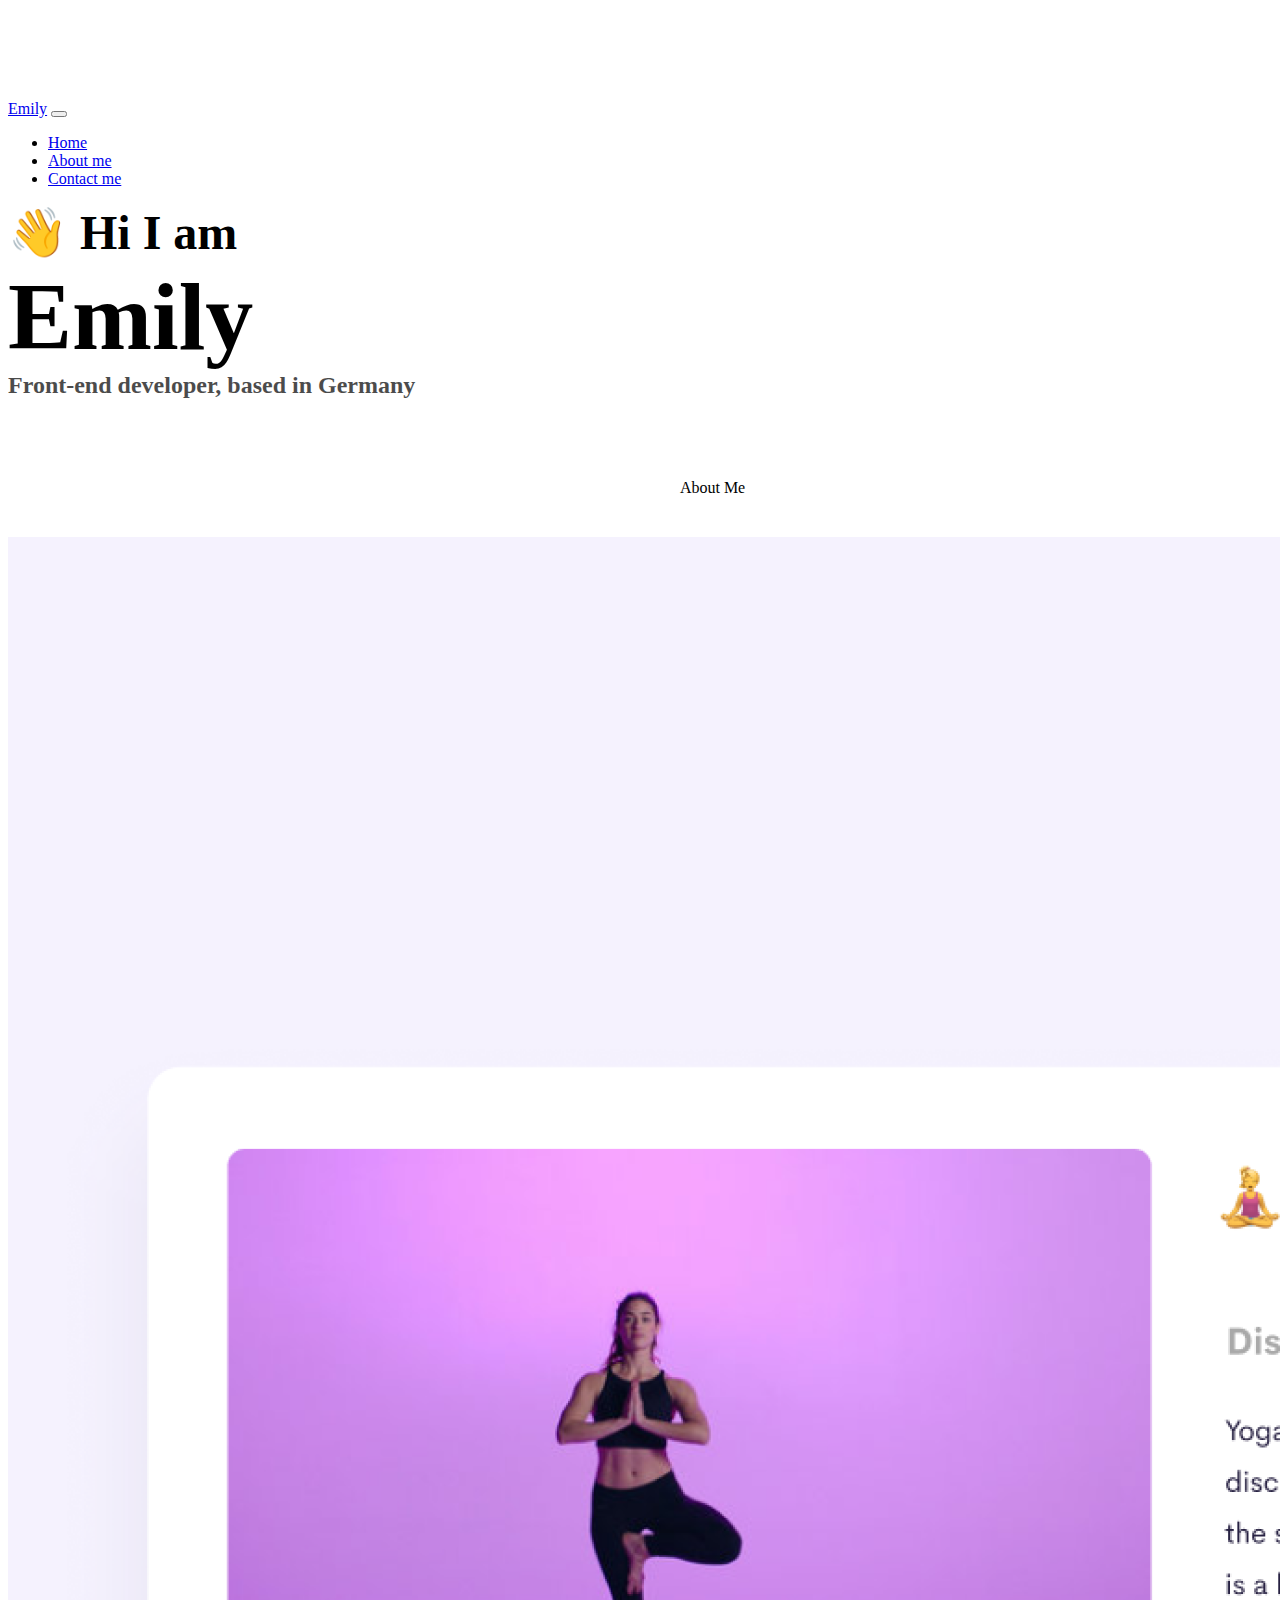
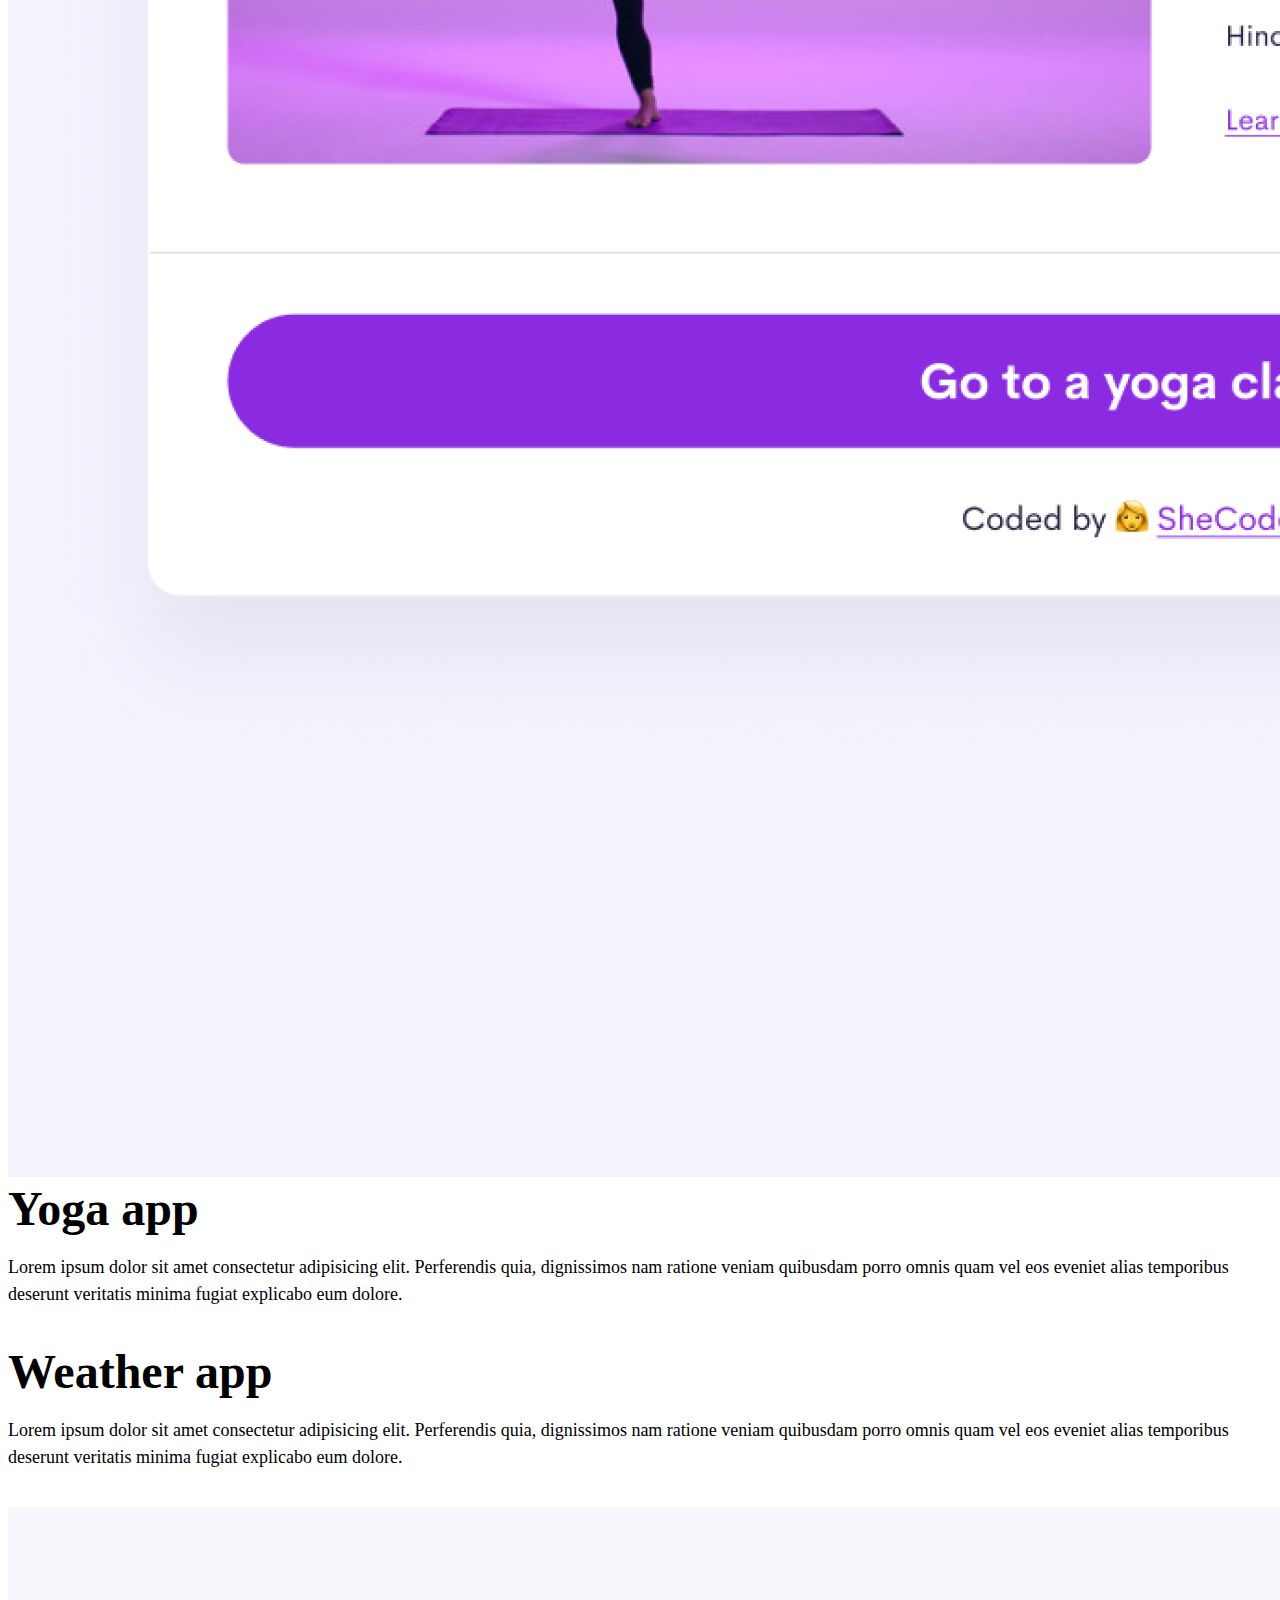
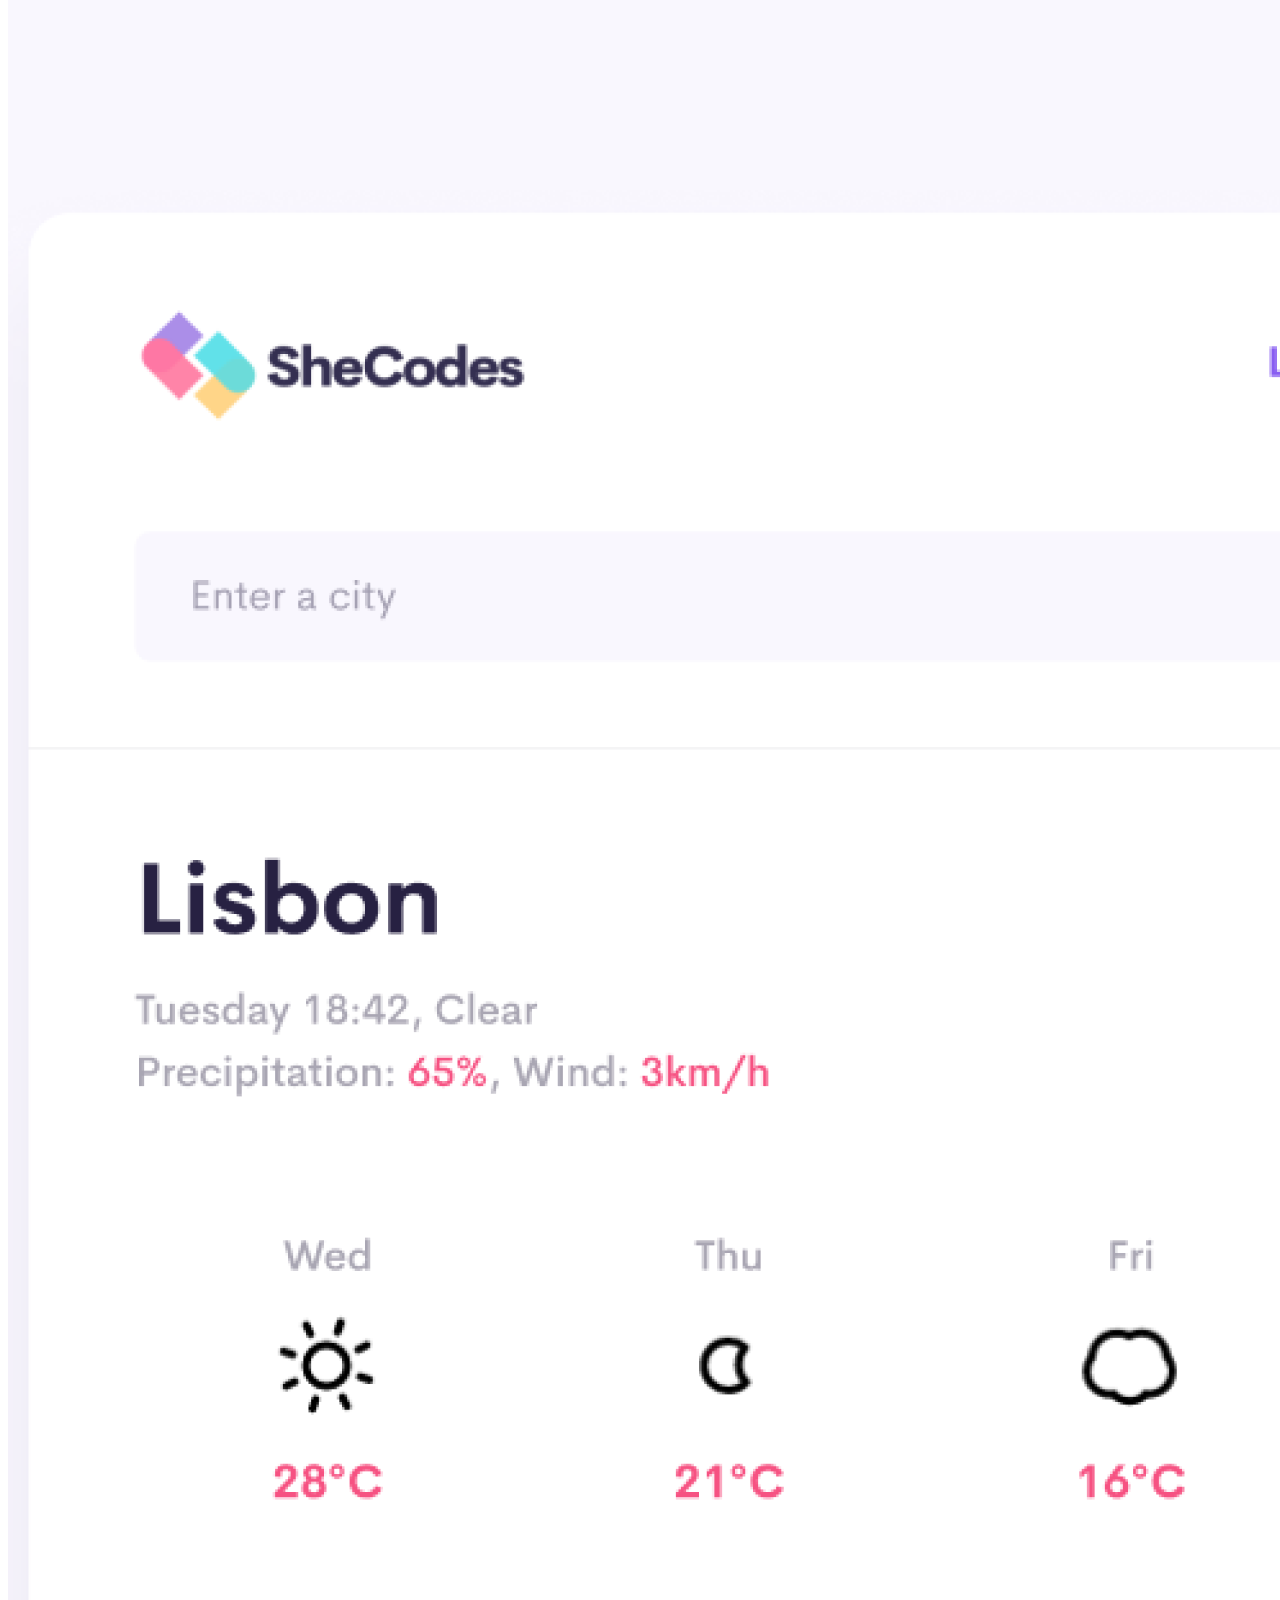
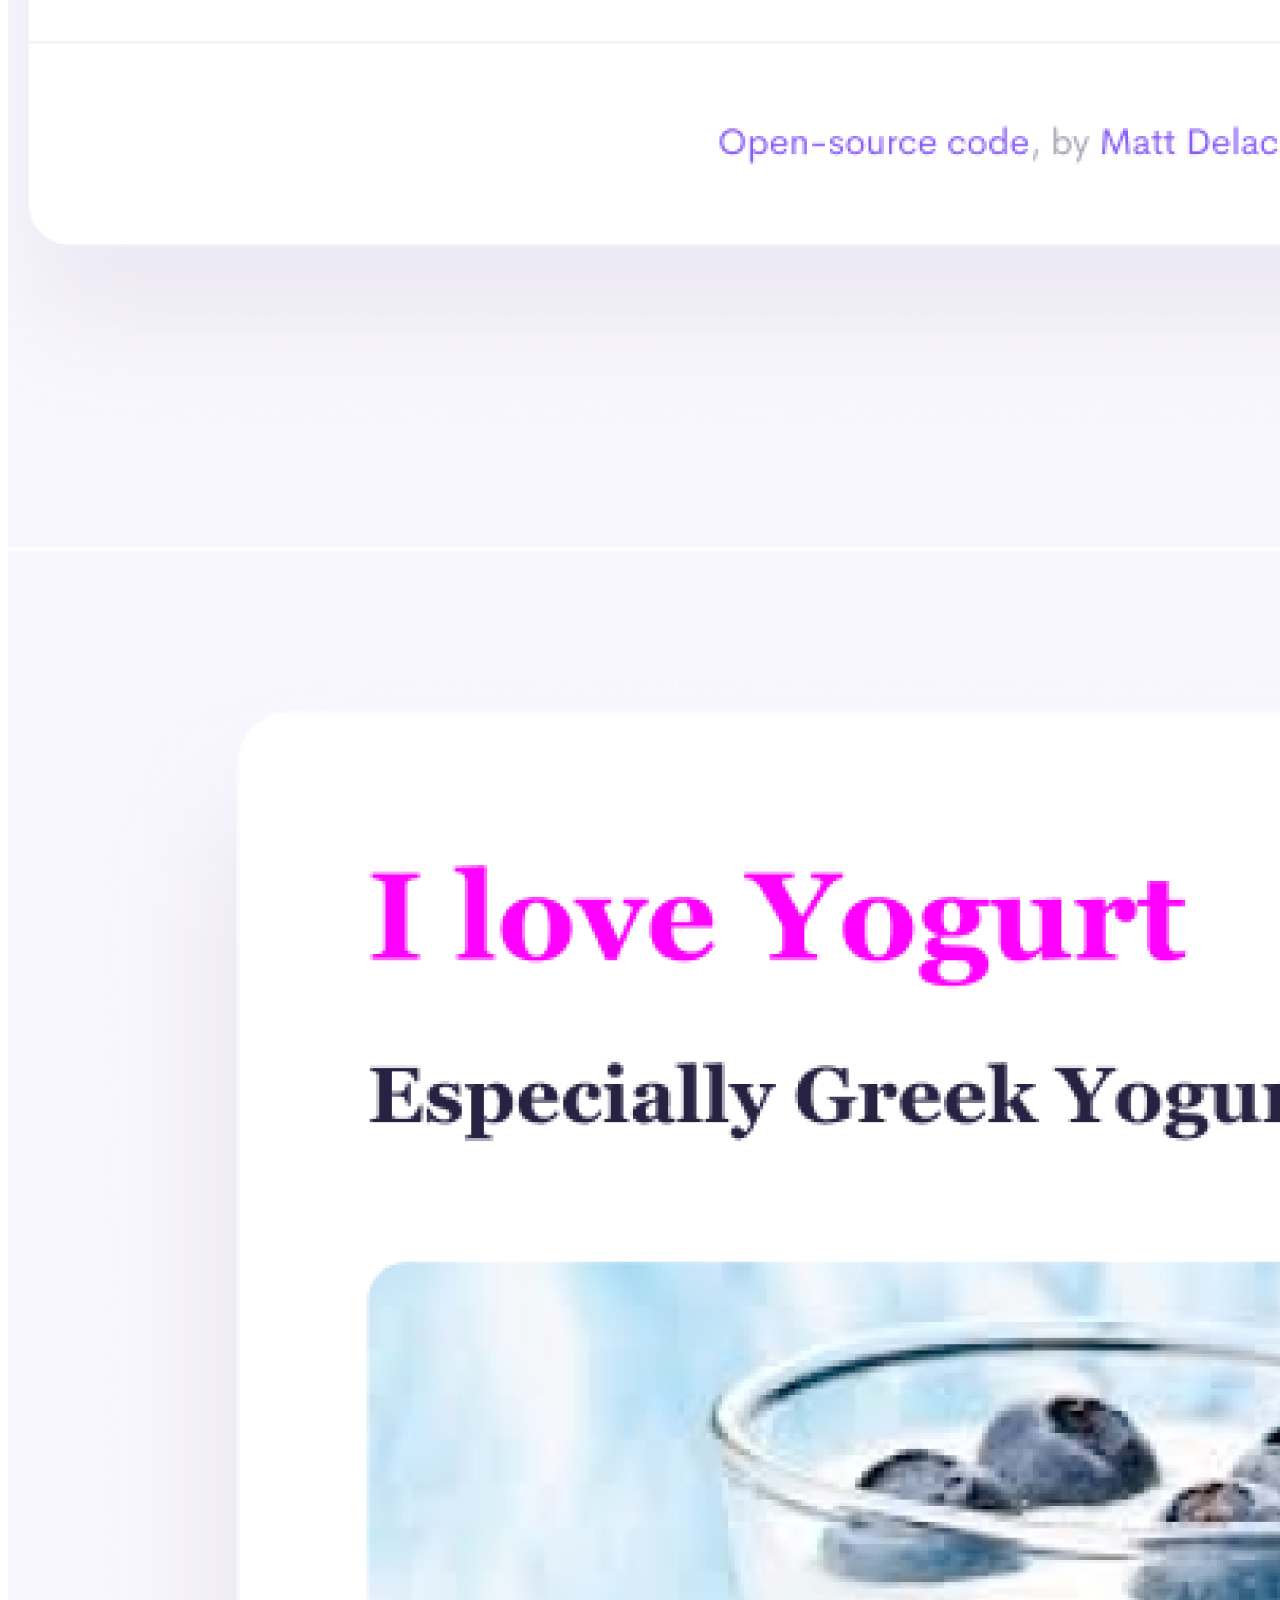
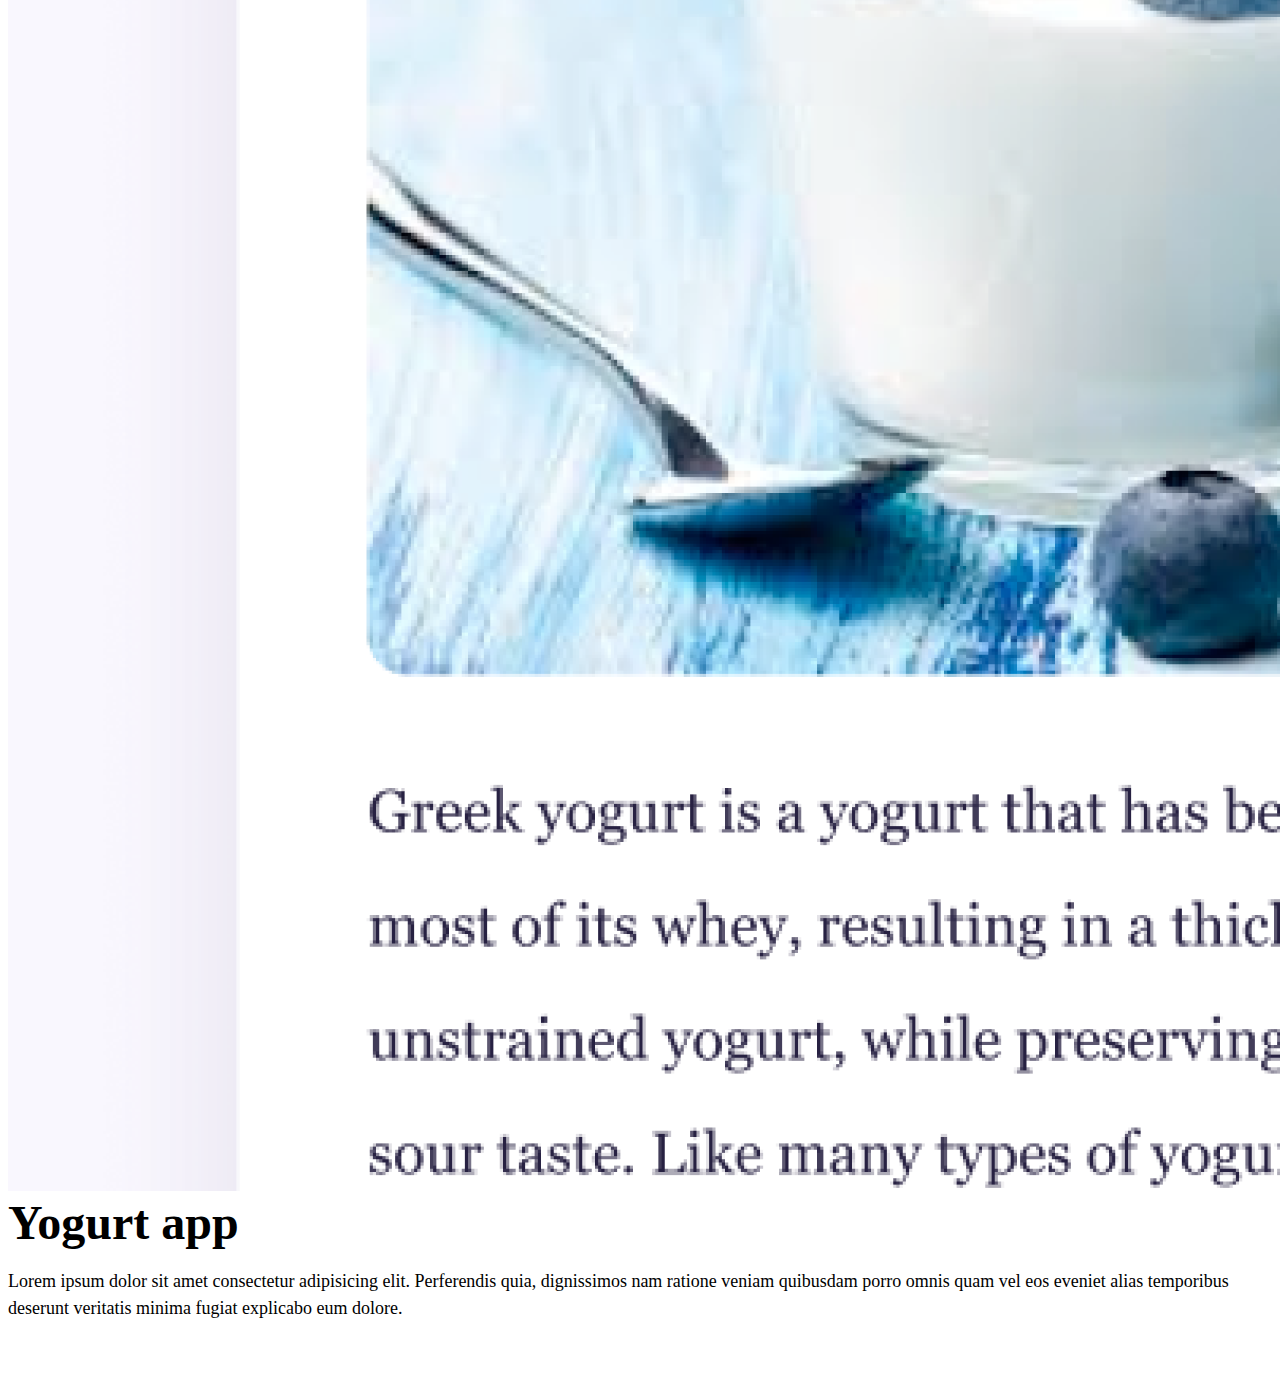
<file: index.html>
<!DOCTYPE html>
<html lang="en">
  <head>
    <meta charset="UTF-8" />
    <meta http-equiv="X-UA-Compatible" content="IE=edge" />
    <meta name="viewport" content="width=device-width, initial-scale=1.0" />
    <title>[YOUR NAME]</title>
    <link
      href="https://cdn.jsdelivr.net/npm/bootstrap@5.0.0-beta2/dist/css/bootstrap.min.css"
      rel="stylesheet"
      integrity="sha384-BmbxuPwQa2lc/FVzBcNJ7UAyJxM6wuqIj61tLrc4wSX0szH/Ev+nYRRuWlolflfl"
      crossorigin="anonymous"
    />
    <script
      src="https://cdn.jsdelivr.net/npm/bootstrap@5.0.0-beta2/dist/js/bootstrap.bundle.min.js"
      integrity="sha384-b5kHyXgcpbZJO/tY9Ul7kGkf1S0CWuKcCD38l8YkeH8z8QjE0GmW1gYU5S9FOnJ0"
      crossorigin="anonymous"
    ></script>
    <link rel="stylesheet" href="style.css" />
  </head>
  <body>
    <nav class="navbar navbar-expand-lg navbar-light bg-light fixed-top">
      <div class="container">
        <a class="navbar-brand" href="index.html">Emily</a>
        <button
          class="navbar-toggler"
          type="button"
          data-bs-toggle="collapse"
          data-bs-target="#navbarNav"
          aria-controls="navbarNav"
          aria-expanded="false"
          aria-label="Toggle navigation"
        >
          <span class="navbar-toggler-icon"></span>
        </button>
        <div class="collapse navbar-collapse" id="navbarNav">
          <ul class="navbar-nav">
            <li class="nav-item">
              <a class="nav-link active" aria-current="page" href="index.html"
                >Home</a
              >
            </li>
            <li class="nav-item">
              <a class="nav-link" href="about.html">About me</a>
            </li>
            <li class="nav-item">
              <a class="nav-link" href="about.html#contact">Contact me</a>
            </li>
          </ul>
        </div>
      </div>
    </nav>
    <h2 class="text-center">👋 Hi I am</h2>
    <h1 class="text-center">Emily</h1>
    <h3 class="text-center">Front-end developer, based in Germany</h3>
    <div class="navigation-links mb-5">
      <a href="about.html#contact" class="primary-link">Contact me</a>
      <a href="about.html" class="secondary-link">About me</a>
    </div>
    <div class="container">
      <div class="row">
        <div class="col-6">
          <img src="images/yoga.png" class="img-fluid rounded" />
        </div>
        <div class="col-6">
          <h2 class="mb-3">Yoga app</h2>
          <p>
            Lorem ipsum dolor sit amet consectetur adipisicing elit. Perferendis
            quia, dignissimos nam ratione veniam quibusdam porro omnis quam vel
            eos eveniet alias temporibus deserunt veritatis minima fugiat
            explicabo eum dolore.
          </p>
          <div class="mt-5">
            <a href="#" class="primary-link">Launch Yoga App</a>
          </div>
        </div>
      </div>
      <div class="row mt-5">
        <div class="col-6">
          <h2 class="mb-3">Weather app</h2>
          <p>
            Lorem ipsum dolor sit amet consectetur adipisicing elit. Perferendis
            quia, dignissimos nam ratione veniam quibusdam porro omnis quam vel
            eos eveniet alias temporibus deserunt veritatis minima fugiat
            explicabo eum dolore.
          </p>
          <div class="mt-5">
            <a href="#" class="primary-link">Launch Weather App</a>
          </div>
        </div>
        <div class="col-6">
          <img src="images/weather.png" class="img-fluid rounded" />
        </div>
      </div>
      <div class="row mt-5">
        <div class="col-6">
          <img src="images/yogurt.png" class="img-fluid rounded" />
        </div>
        <div class="col-6">
          <h2 class="mb-3">Yogurt app</h2>
          <p>
            Lorem ipsum dolor sit amet consectetur adipisicing elit. Perferendis
            quia, dignissimos nam ratione veniam quibusdam porro omnis quam vel
            eos eveniet alias temporibus deserunt veritatis minima fugiat
            explicabo eum dolore.
          </p>
          <div class="mt-5">
            <a href="#" class="primary-link">Launch Weather App</a>
          </div>
        </div>
      </div>
    </div>
  </body>
</html>
</file>
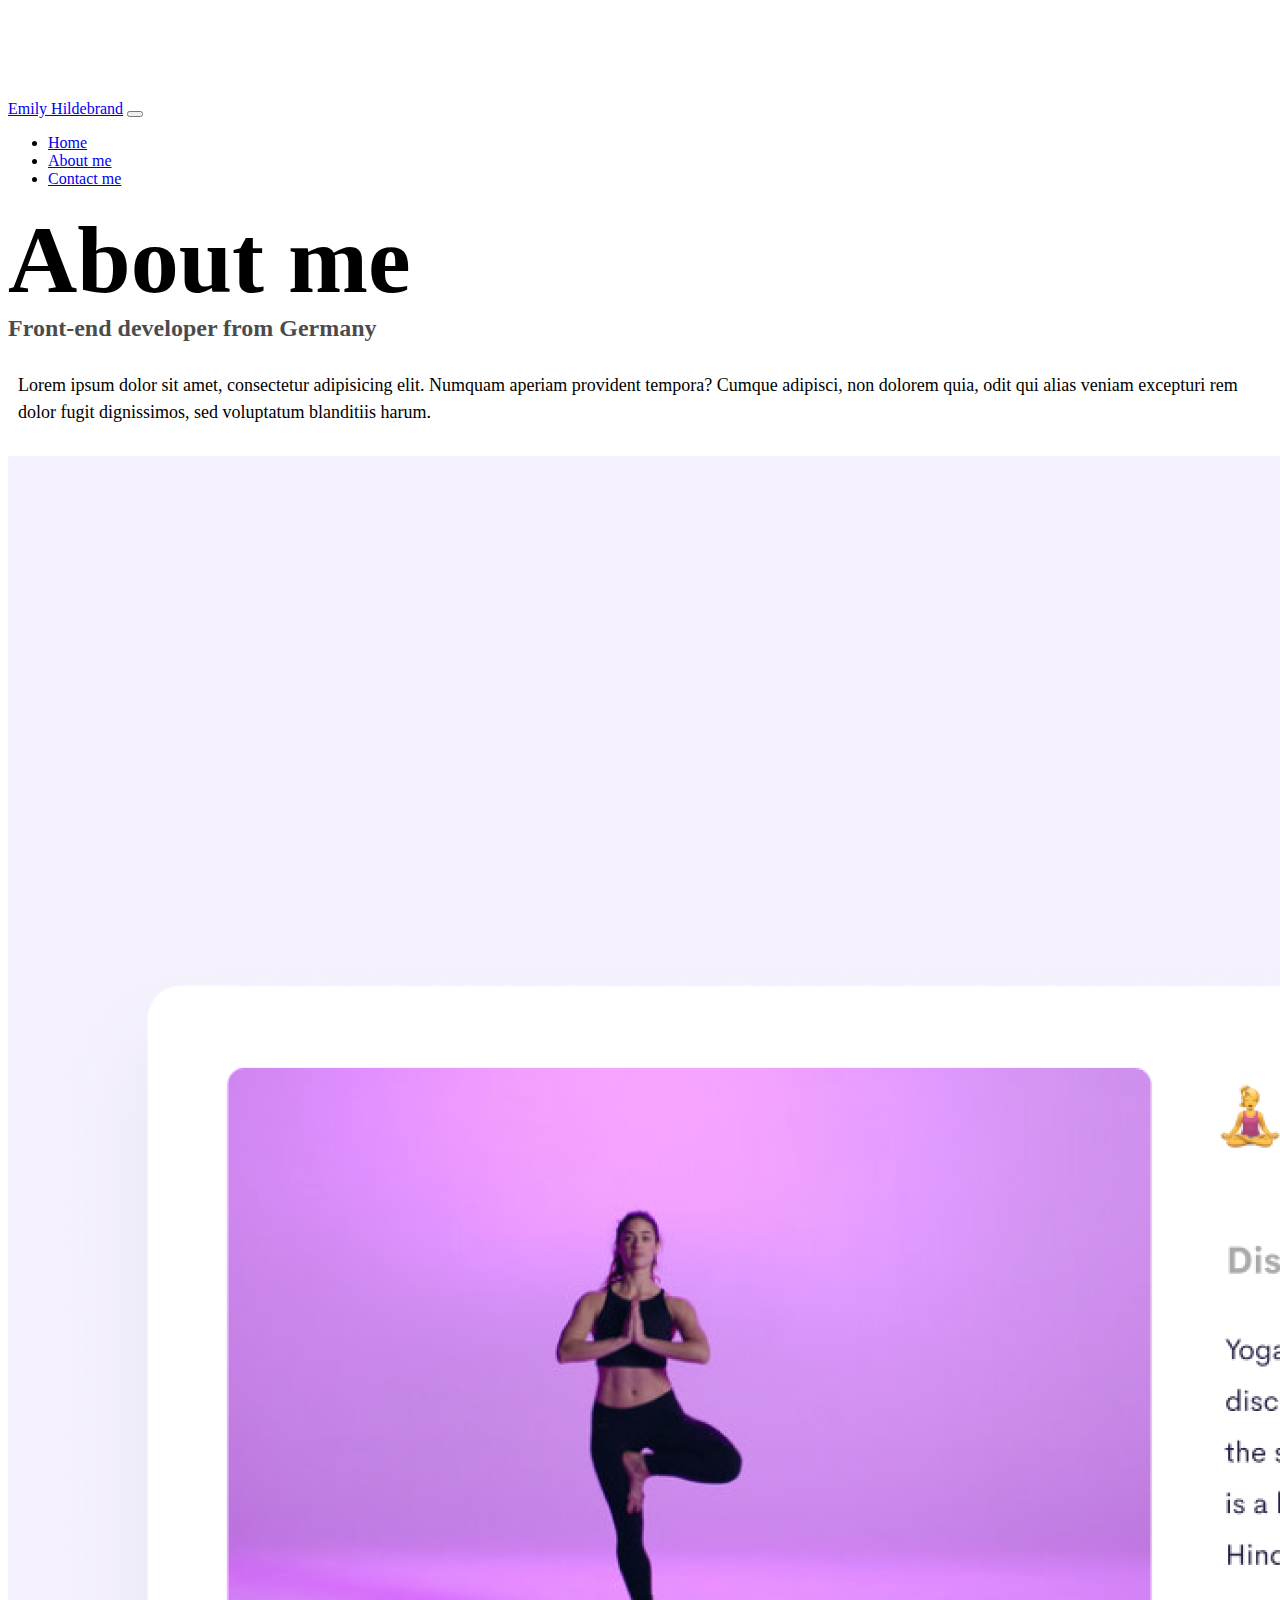
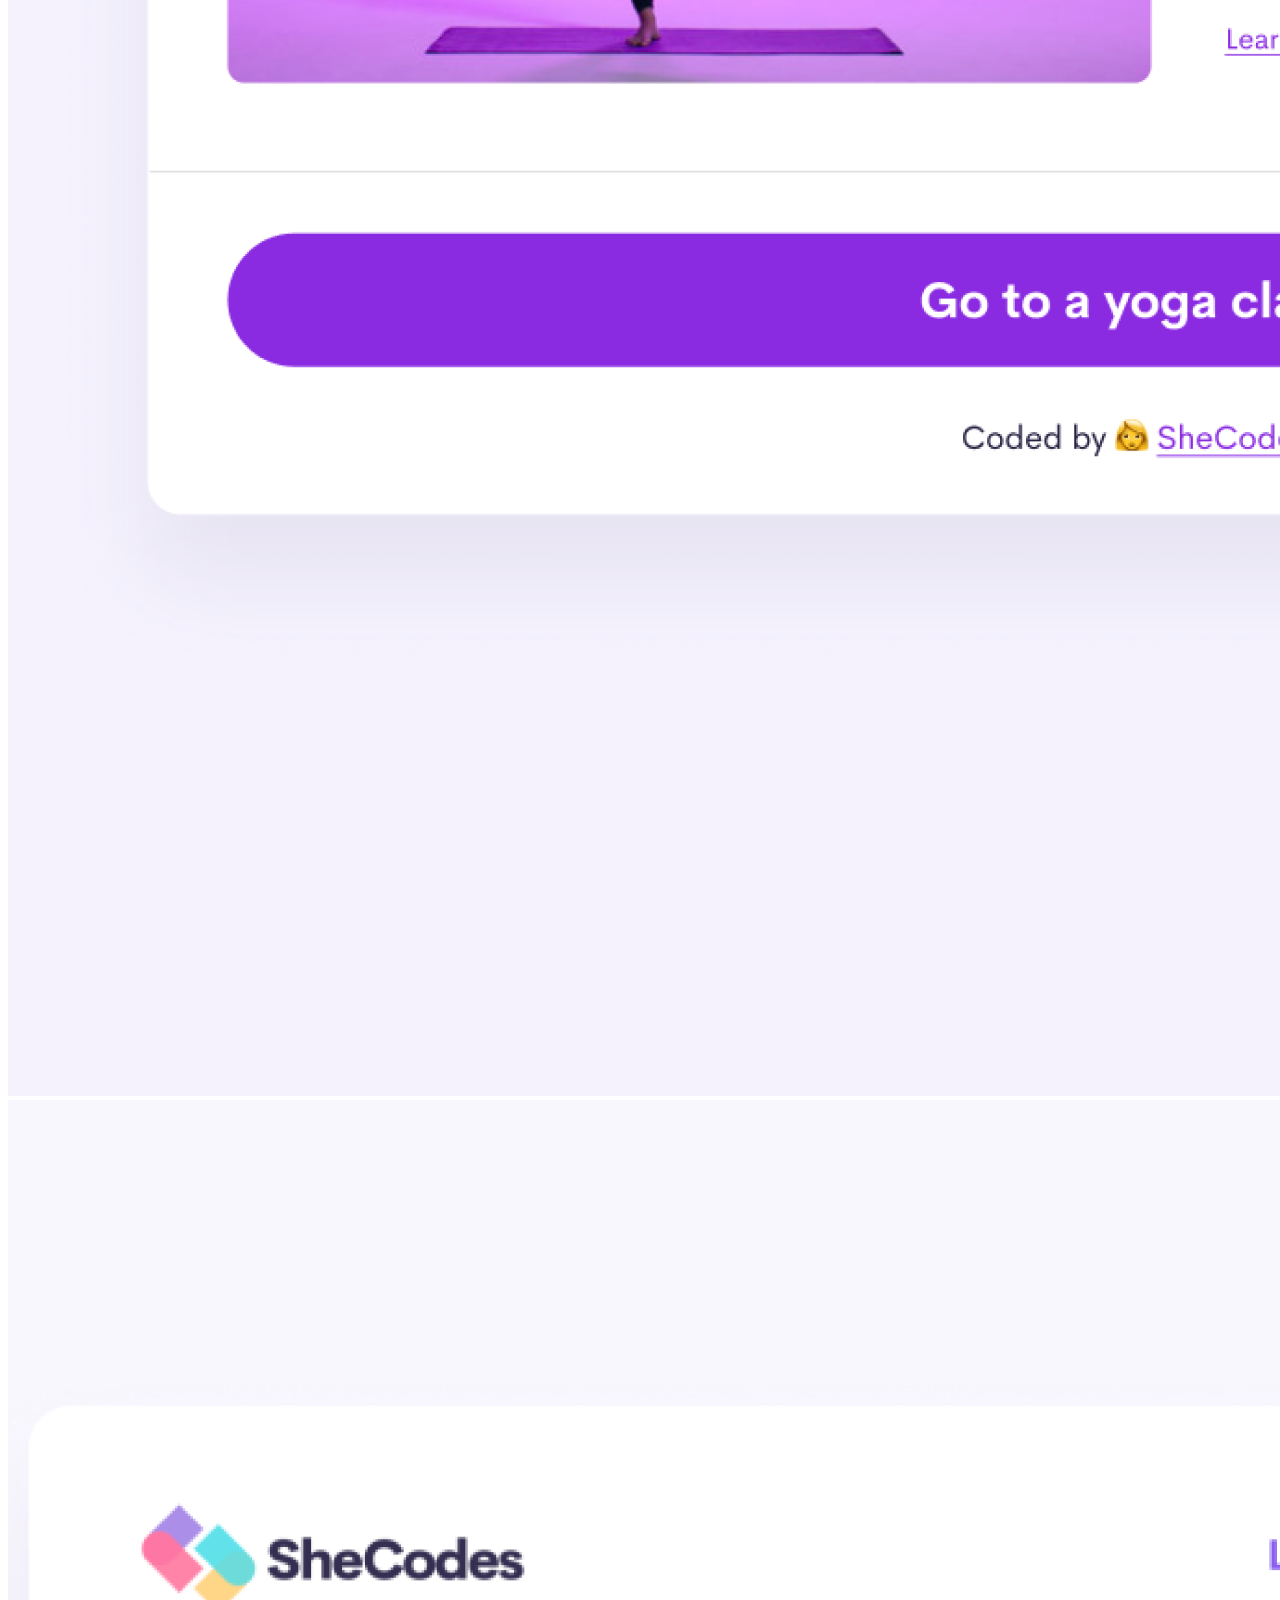
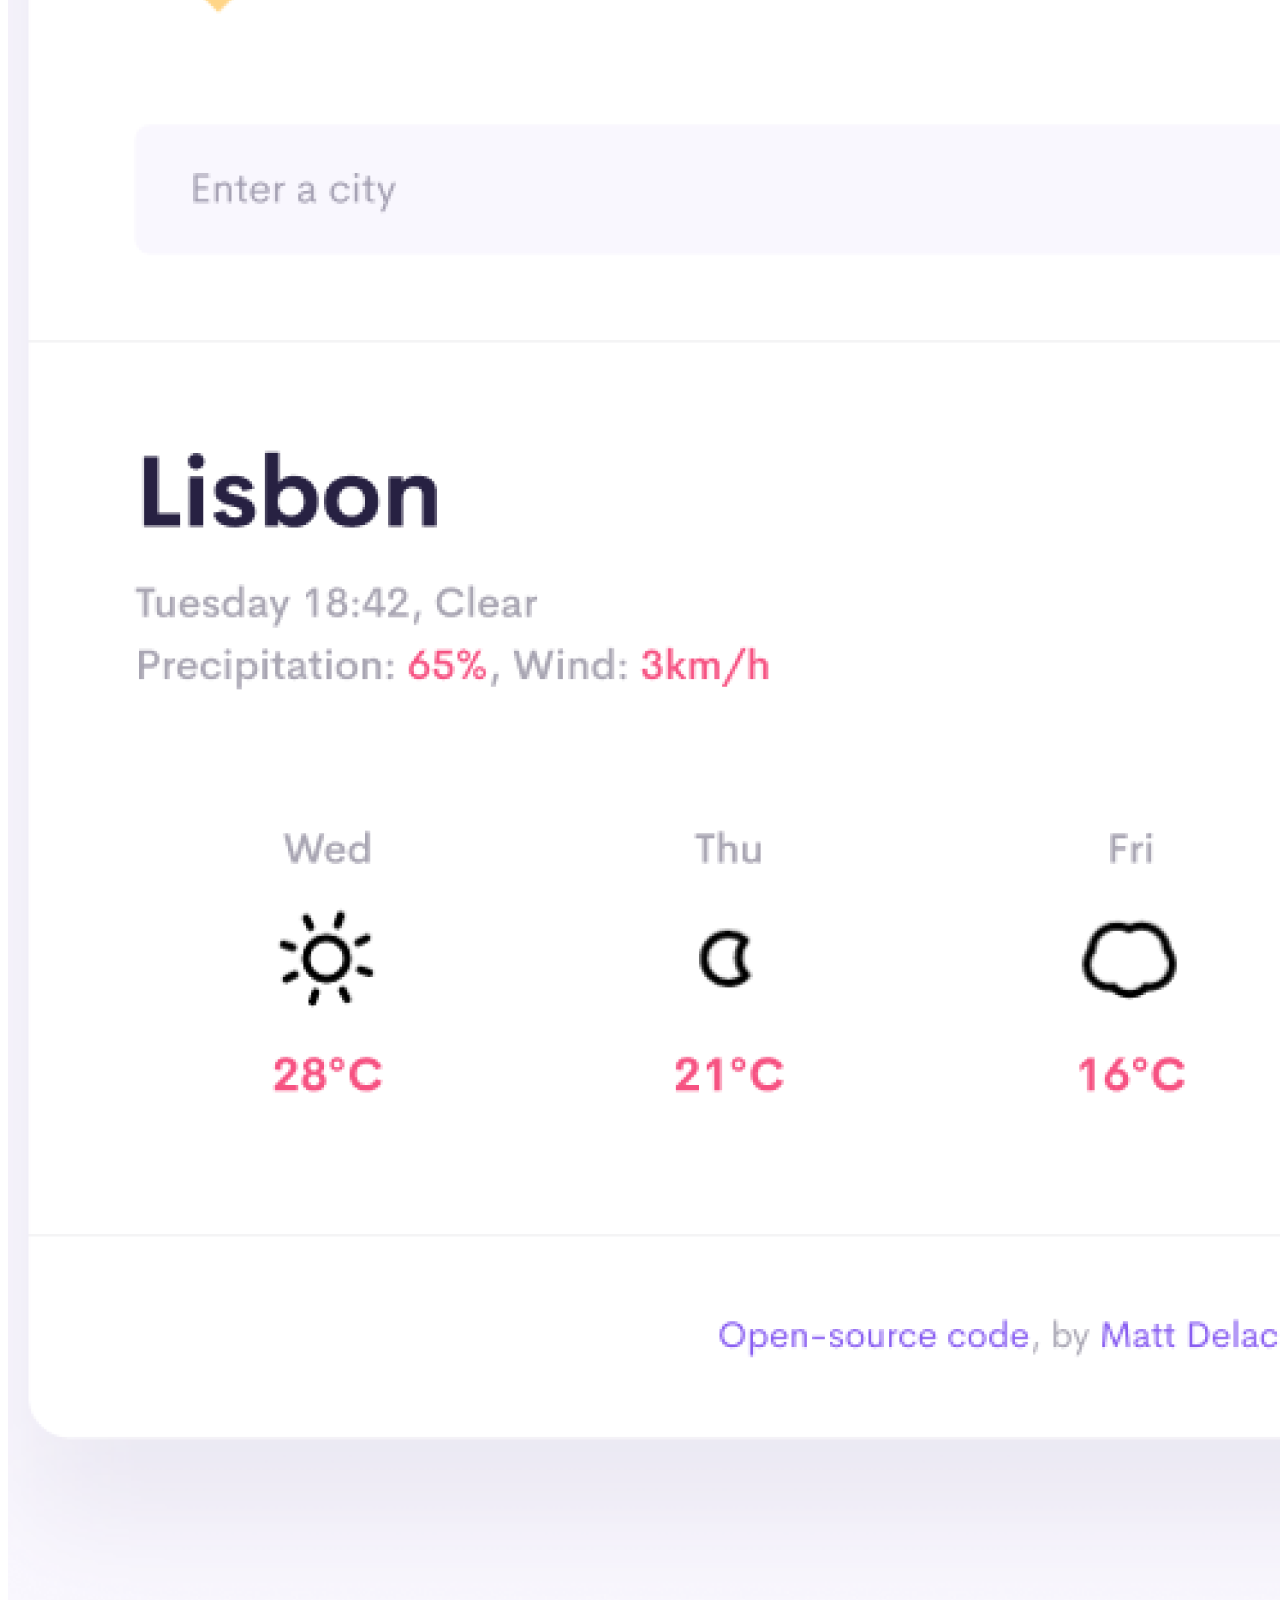
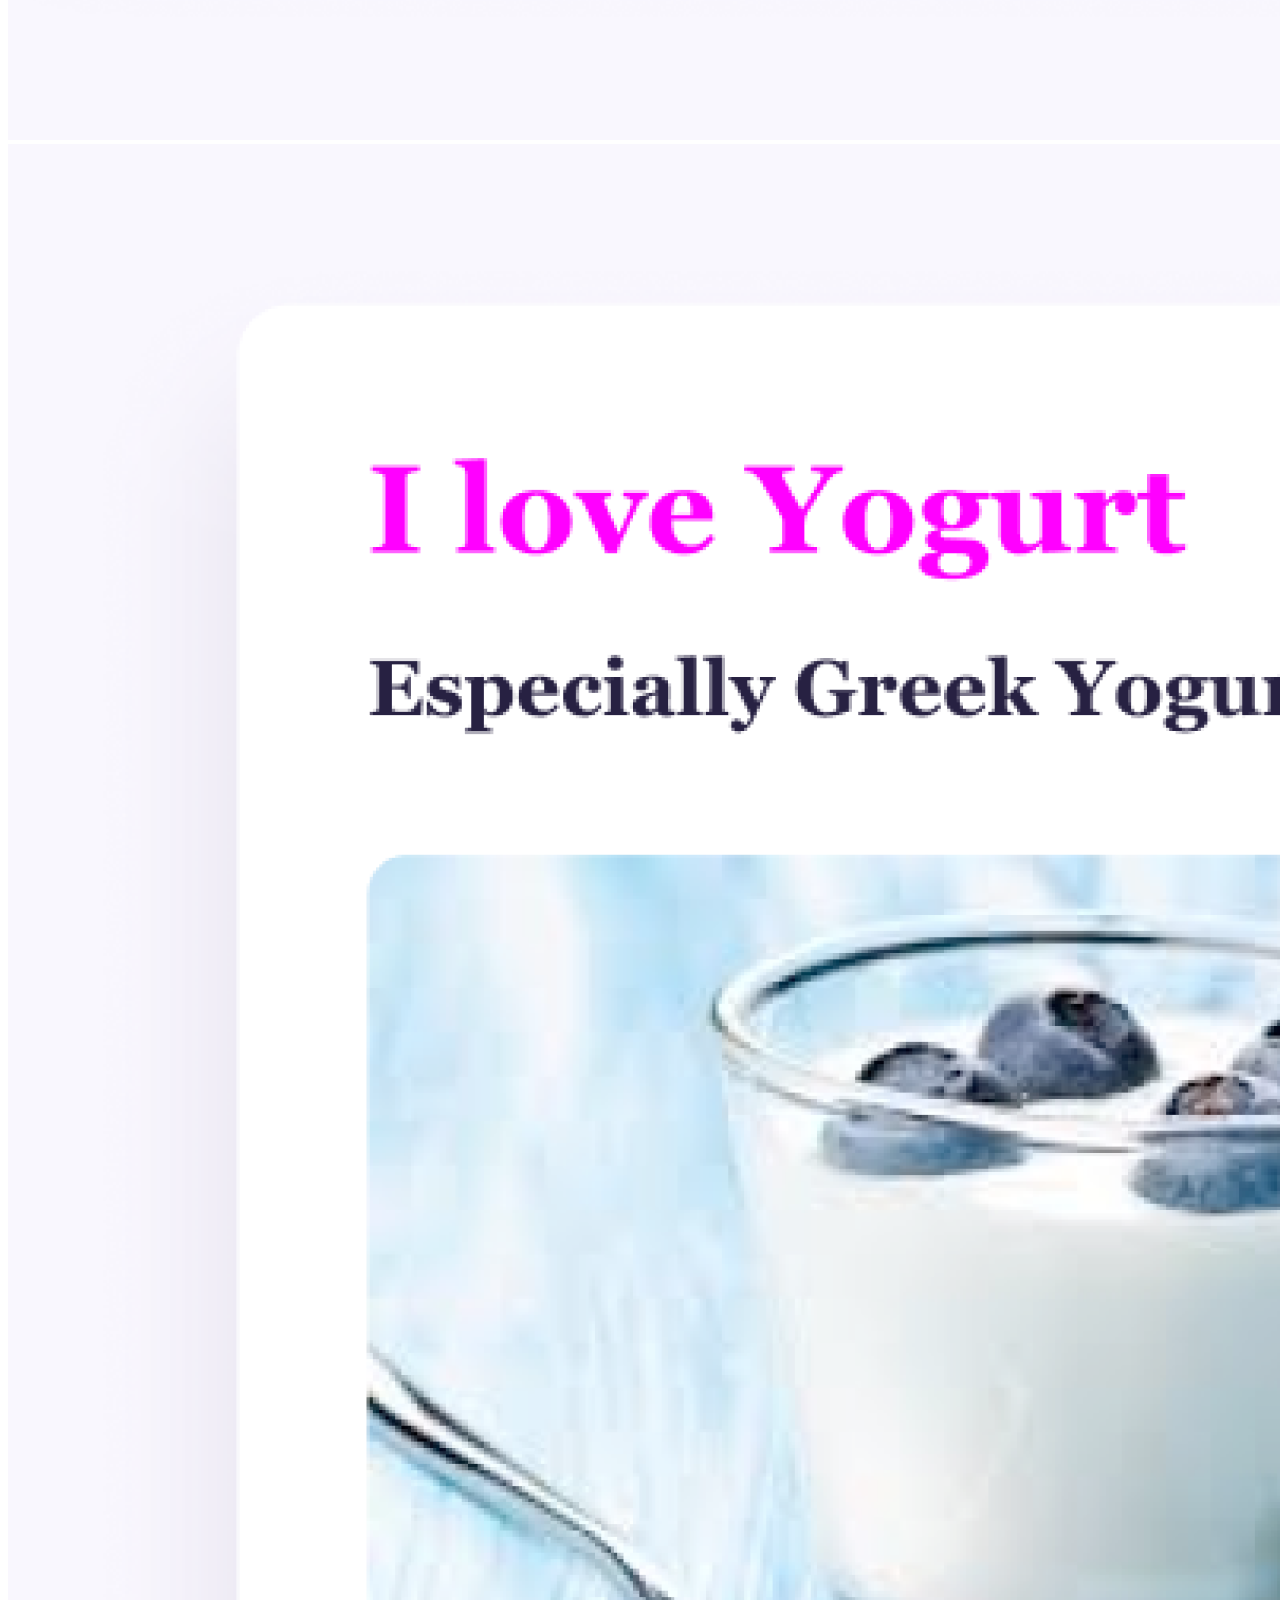
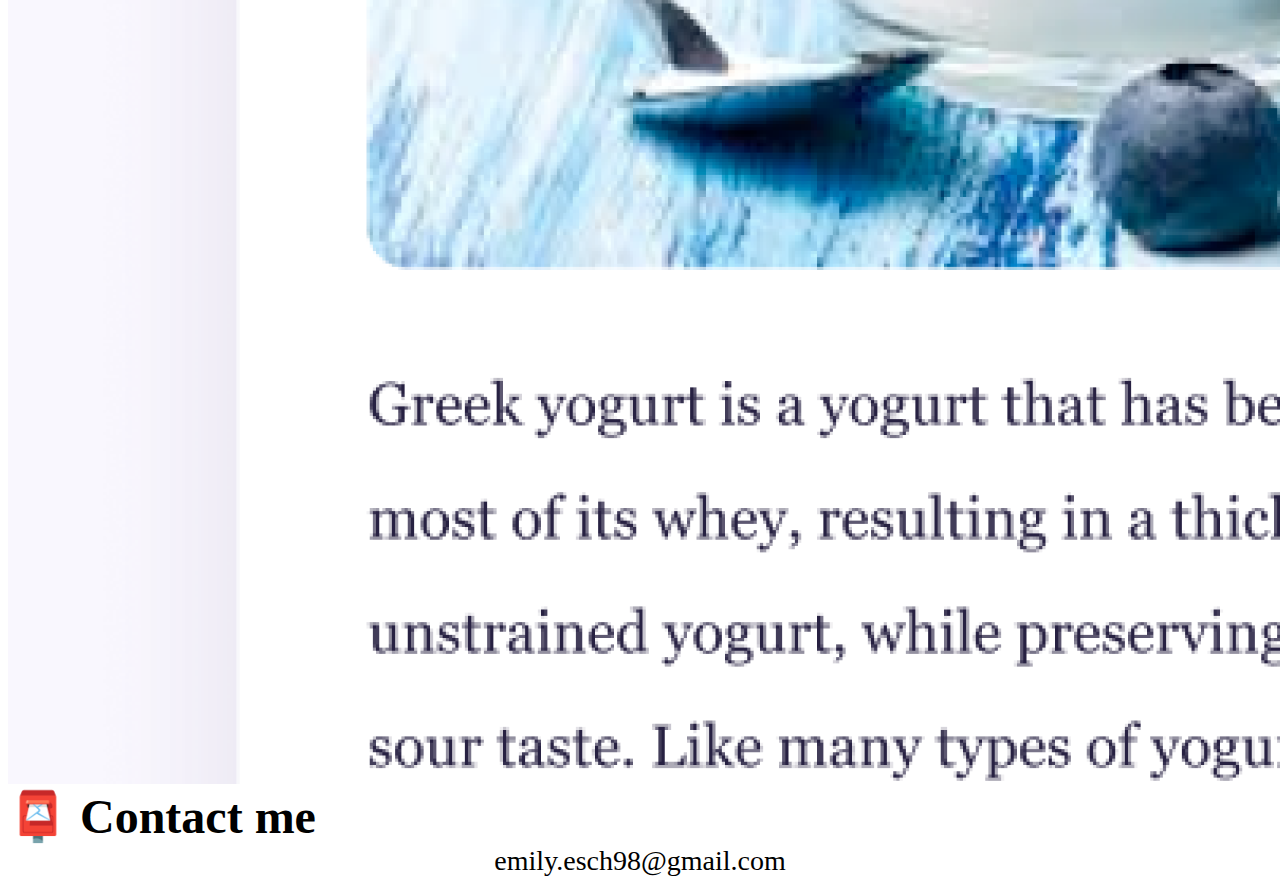
<file: about.html>
<!DOCTYPE html>
<html lang="en">
  <head>
    <meta charset="UTF-8" />
    <meta http-equiv="X-UA-Compatible" content="IE=edge" />
    <meta name="viewport" content="width=device-width, initial-scale=1.0" />
    <link
      href="https://cdn.jsdelivr.net/npm/bootstrap@5.0.0-beta2/dist/css/bootstrap.min.css"
      rel="stylesheet"
      integrity="sha384-BmbxuPwQa2lc/FVzBcNJ7UAyJxM6wuqIj61tLrc4wSX0szH/Ev+nYRRuWlolflfl"
      crossorigin="anonymous"
    />
    <script
      src="https://cdn.jsdelivr.net/npm/bootstrap@5.0.0-beta2/dist/js/bootstrap.bundle.min.js"
      integrity="sha384-b5kHyXgcpbZJO/tY9Ul7kGkf1S0CWuKcCD38l8YkeH8z8QjE0GmW1gYU5S9FOnJ0"
      crossorigin="anonymous"
    ></script>
    <link rel="stylesheet" href="style.css" />
    <title>About Emily</title>
  </head>
  <body>
    <nav class="navbar navbar-expand-lg navbar-light bg-light fixed-top">
      <div class="container">
        <a class="navbar-brand" href="index.html">Emily Hildebrand</a>
        <button
          class="navbar-toggler"
          type="button"
          data-bs-toggle="collapse"
          data-bs-target="#navbarNav"
          aria-controls="navbarNav"
          aria-expanded="false"
          aria-label="Toggle navigation"
        >
          <span class="navbar-toggler-icon"></span>
        </button>
        <div class="collapse navbar-collapse" id="navbarNav">
          <ul class="navbar-nav">
            <li class="nav-item">
              <a class="nav-link" aria-current="page" href="index.html">Home</a>
            </li>
            <li class="nav-item">
              <a class="nav-link active" href="about.html">About me</a>
            </li>
            <li class="nav-item">
              <a class="nav-link" href="about.html#contact">Contact me</a>
            </li>
          </ul>
        </div>
      </div>
    </nav>
    <h1 class="text-center">About me</h1>
    <h3 class="text-center">Front-end developer from Germany</h3>
    <div class="about-paragraphs text-center">
      <p>
        Lorem ipsum dolor sit amet, consectetur adipisicing elit. Numquam
        aperiam provident tempora? Cumque adipisci, non dolorem quia, odit qui
        alias veniam excepturi rem dolor fugit dignissimos, sed voluptatum
        blanditiis harum.
      </p>
    </div>
    <div class="container">
      <div class="row">
        <div class="col-sm-4">
          <img src="images/yoga.png" class="img-fluid p-2 shadow rounded" />
        </div>
        <div class="col-sm-4">
          <img src="images/weather.png" class="img-fluid p-2 shadow rounded" />
        </div>
        <div class="col-sm-4">
          <img src="images/yogurt.png" class="img-fluid p-2 shadow rounded" />
        </div>
      </div>
    </div>
    <div id="contact" class="mt-5">
      <h2 class="text-center">📮 Contact me</h2>
      <a href="mailto:[YOUR EMAIL]" class="email-link">
        emily.esch98@gmail.com
      </a>
    </div>
  </body>
</html>
</file>
<file: style.css>
root {
  --primary-color: #6c63ff;
  --secondary-color: #f5f2fe;
  --box-shadow: 0 5px 10px rgba(0, 0, 0, 0.3);
}

body {
  margin-top: 100px;
}

h1,
h2,
h3 {
  margin: 0;
}

h1 {
  font-size: 96px;
}

h2 {
  font-size: 48px;
}

h3 {
  font-size: 24px;
  opacity: 0.7;
}

p {
  font-size: 18px;
  line-height: 1.5;
}

.navigation-links {
  display: flex;
  margin-top: 40px;
  justify-content: center;
}

.navigation-links a {
  margin: 20px;
}

.primary-link {
  border-radius: 4px;
  padding: 20px 15px;
  text-decoration: none;
  text-transform: capitalize;
  background: var(--primary-color);
  box-shadow: var(--box-shadow);
  color: white;
}

.secondary-link {
  border-radius: 4px;
  padding: 20px 15px;
  text-decoration: none;
  text-transform: capitalize;
  color: var(--primary-color);
  border: 1px solid var(--primary-color);
}

.homepage-link {
  color: var(--primary-color);
  text-align: center;
  display: block;
}

.about-paragraphs {
  margin: 30px 0;
}

.about-paragraphs p {
  margin: 10px;
}

.email-link {
  display: flex;
  justify-content: center;
  color: var(--primary-color);
  font-size: 28px;
  text-decoration: none;
}

.email-link:hover {
  text-decoration: underline;
}
</file>
